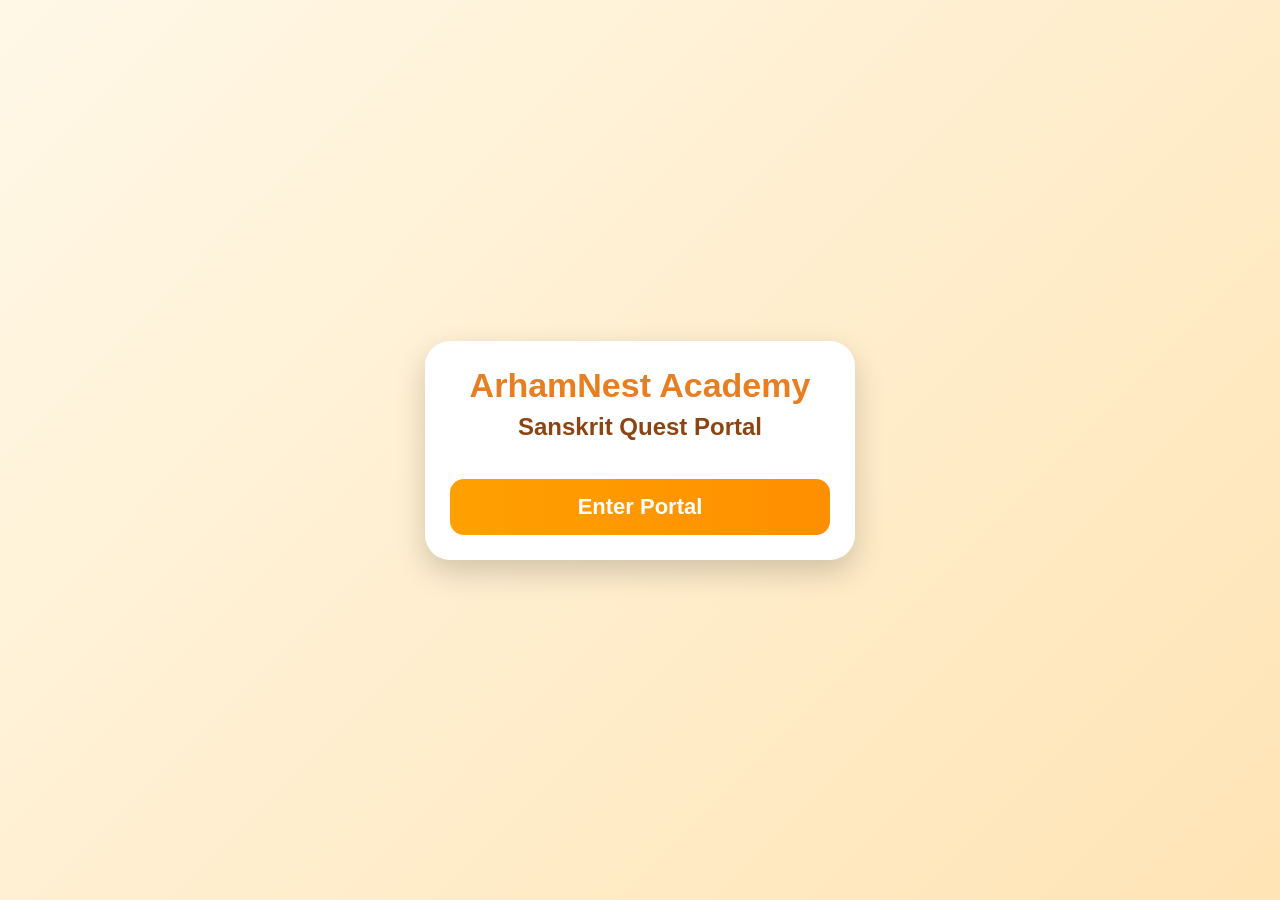
<file: index.html>
<!DOCTYPE html>
<html lang="en">
<head>
    <meta charset="UTF-8">
    <meta name="viewport" content="width=device-width, initial-scale=1.0">
    <title>ArhamNest Academy | Sanskrit Quest</title>
    <link rel="stylesheet" href="style.css">
</head>
<body>
    <div class="container">
        <h1>ArhamNest Academy</h1>
        <h2>Sanskrit Quest Portal</h2>
        <button onclick="window.location.href='dashboard.html'" style="width: 100%; padding: 15px; margin-top: 20px; cursor: pointer;">
            Enter Portal
        </button>
    </div>
</body>
</html>
</file>
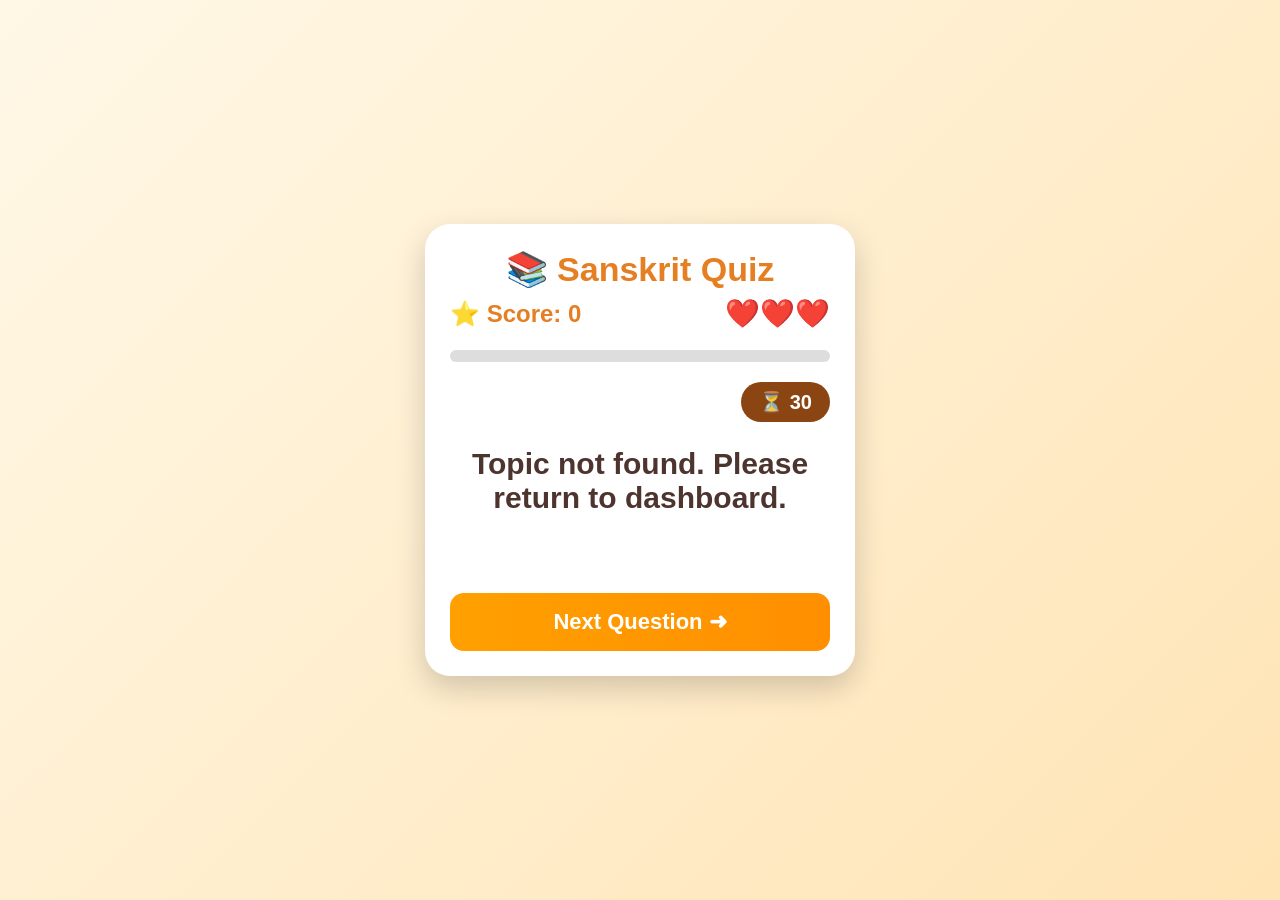
<file: quiz.html>
<!DOCTYPE html>
<html lang="en">
<head>
<meta charset="UTF-8">
<meta name="viewport" content="width=device-width, initial-scale=1.0">

<title>ArhamNest Academy - Sanskrit Quiz</title>

<link rel="stylesheet" href="style.css">
</head>

<body>

<div class="container">

<h1>📚 Sanskrit Quiz</h1>

<div class="topBar">
<div id="score">⭐ Score: 0</div>
<div id="lives">❤️❤️❤️</div>
</div>

<div class="progress">
<div id="progressBar"></div>
</div>

<!-- NEW TIMER -->
<div class="quizHeader">
    <div id="timer">⏳ 30</div>
</div>

<h2 id="question">Loading...</h2>

<div id="options"></div>

<p id="result"></p>

<button id="nextBtn">Next Question ➜</button>

</div>

<div id="finishScreen" style="display:none;">
<h1>🎉 Quiz Completed!</h1>

<h2 id="finalScore"></h2>

<button onclick="location.reload()">
Play Again
</button>

</div>

<script src="questions.js"></script>
<script src="script.js"></script>

</body>
</html>
</file>
<file: style.css>
*{
margin:0;
padding:0;
box-sizing:border-box;
font-family:Arial,Helvetica,sans-serif;
}

body{
background:linear-gradient(135deg,#FFF8E7,#FFE4B5);
display:flex;
justify-content:center;
align-items:center;
min-height:100vh;
padding:20px;
}

.container{
width:100%;
max-width:430px;
background:#fff;
padding:25px;
border-radius:25px;
box-shadow:0 12px 30px rgba(0,0,0,.18);
text-align:center;
}

.logo{
font-size:60px;
margin-bottom:10px;
}

h1{
color:#E67E22;
margin-bottom:8px;
font-size:34px;
}

h2{
color:#8B4513;
margin-bottom:18px;
}

.tagline{
color:#666;
margin-bottom:25px;
font-size:18px;
}

input,
select{
width:100%;
padding:15px;
margin:12px 0;
font-size:18px;
border:2px solid #FFD180;
border-radius:14px;
outline:none;
}

button{
width:100%;
padding:16px;
margin-top:18px;
border:none;
border-radius:14px;
background:linear-gradient(90deg,#FFA000,#FF8F00);
color:white;
font-size:22px;
font-weight:bold;
cursor:pointer;
transition:.3s;
}

button:hover{
transform:scale(1.02);
}

.topBar{
display:flex;
justify-content:space-between;
align-items:center;
font-size:28px;
margin-bottom:20px;
}

#score{
color:#E67E22;
font-size:24px;
font-weight:bold;
}

.quizHeader{
display:flex;
justify-content:flex-end;
margin-bottom:15px;
}

#timer{
background:#8B4513;
color:white;
padding:8px 18px;
border-radius:20px;
font-size:20px;
font-weight:bold;
}

.progress{
width:100%;
height:12px;
background:#ddd;
border-radius:20px;
overflow:hidden;
margin:20px 0;
}

#progressBar{
width:0%;
height:100%;
background:linear-gradient(90deg,#FFD700,#FF9800);
transition:.4s;
}

#question{
font-size:30px;
margin:25px 0;
color:#4E342E;
}

.option{
display:block;
width:100%;
padding:15px;
margin:12px 0;
background:#FF9800;
color:white;
font-size:22px;
font-weight:bold;
border:none;
border-radius:14px;
cursor:pointer;
}

.option:hover{
background:#F57C00;
}

#result{
min-height:35px;
font-size:22px;
font-weight:bold;
margin-top:15px;
}

#finishScreen h1{
color:#E67E22;
}

#finalScore{
font-size:28px;
margin:25px 0;
}

@media(max-width:480px){

.container{
padding:20px;
}

h1{
font-size:30px;
}

#question{
font-size:26px;
}

.option{
font-size:20px;
}

button{
font-size:20px;
}

}
</file>
